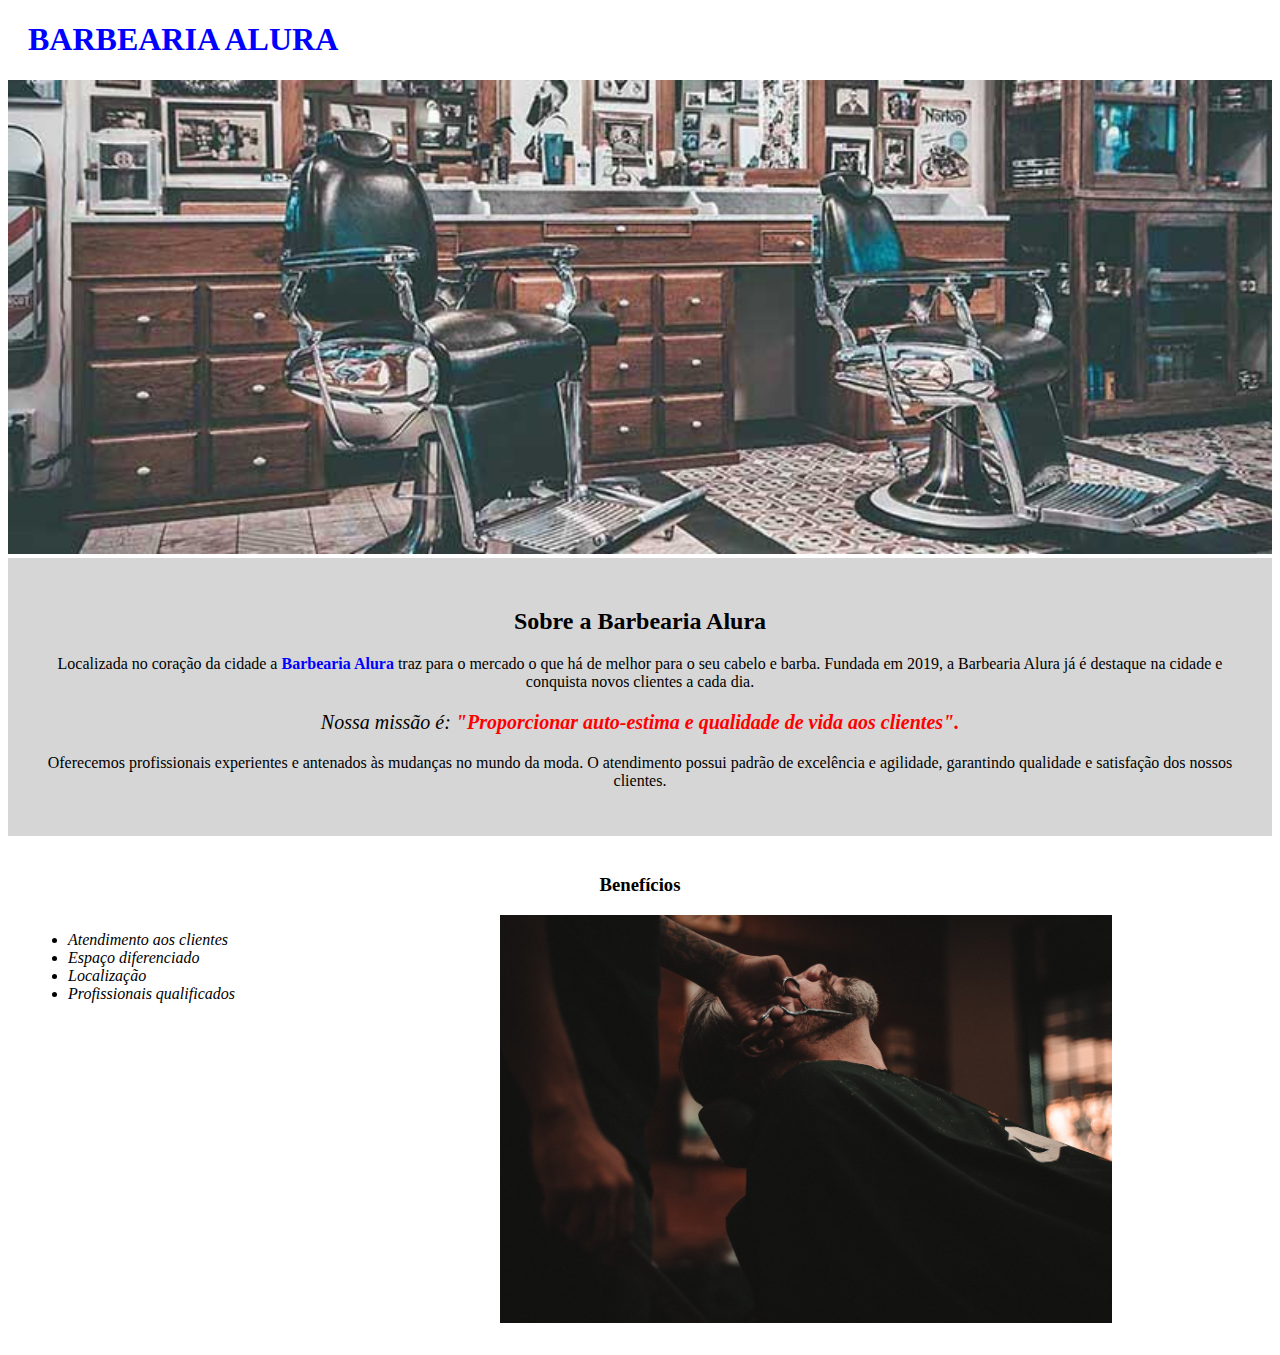
<file: index.html>
<!DOCTYPE html>

<html lang="pt-br">

    <head>
        <meta charset="UTF-8">
        <title>Barbearia Alura</title>
        <link rel="stylesheet" href="style.css">
    </head>

    <body>
        <header>
            <h1 class="titulo-principal">BARBEARIA ALURA</h1>
        </header>

        <img id="banner" src= "banner.jpg">

        <div class="principal">
            <h2 class="titulo-centralizado">Sobre a Barbearia Alura</h2>

            <p>Localizada no coração da cidade a <strong>Barbearia Alura</strong> traz para o mercado 
                o que há de melhor para o seu cabelo e barba. Fundada em 2019, a Barbearia Alura já é 
                destaque na cidade e conquista novos clientes a cada dia.</p>
        
            <p id="missao"><em>Nossa missão é: <strong>"Proporcionar auto-estima e qualidade de 
                vida aos clientes".</strong></em></p>
        
            <p>Oferecemos profissionais experientes e antenados às mudanças no mundo da moda. 
                O atendimento possui padrão de excelência e agilidade, garantindo qualidade e 
                satisfação dos nossos clientes.</p>
        </div>

        <div class="beneficios">
            <h3 class="titulo-centralizado">Benefícios</h3>
            <ul>
                <li class="itens">Atendimento aos clientes</li>
                <li class="itens">Espaço diferenciado</li>
                <li class="itens">Localização</li>
                <li class="itens">Profissionais qualificados</li>
            </ul>
            <img src="beneficios.jpg" class="imagembeneficios">
        </div>

     </body>

</html>
</file>
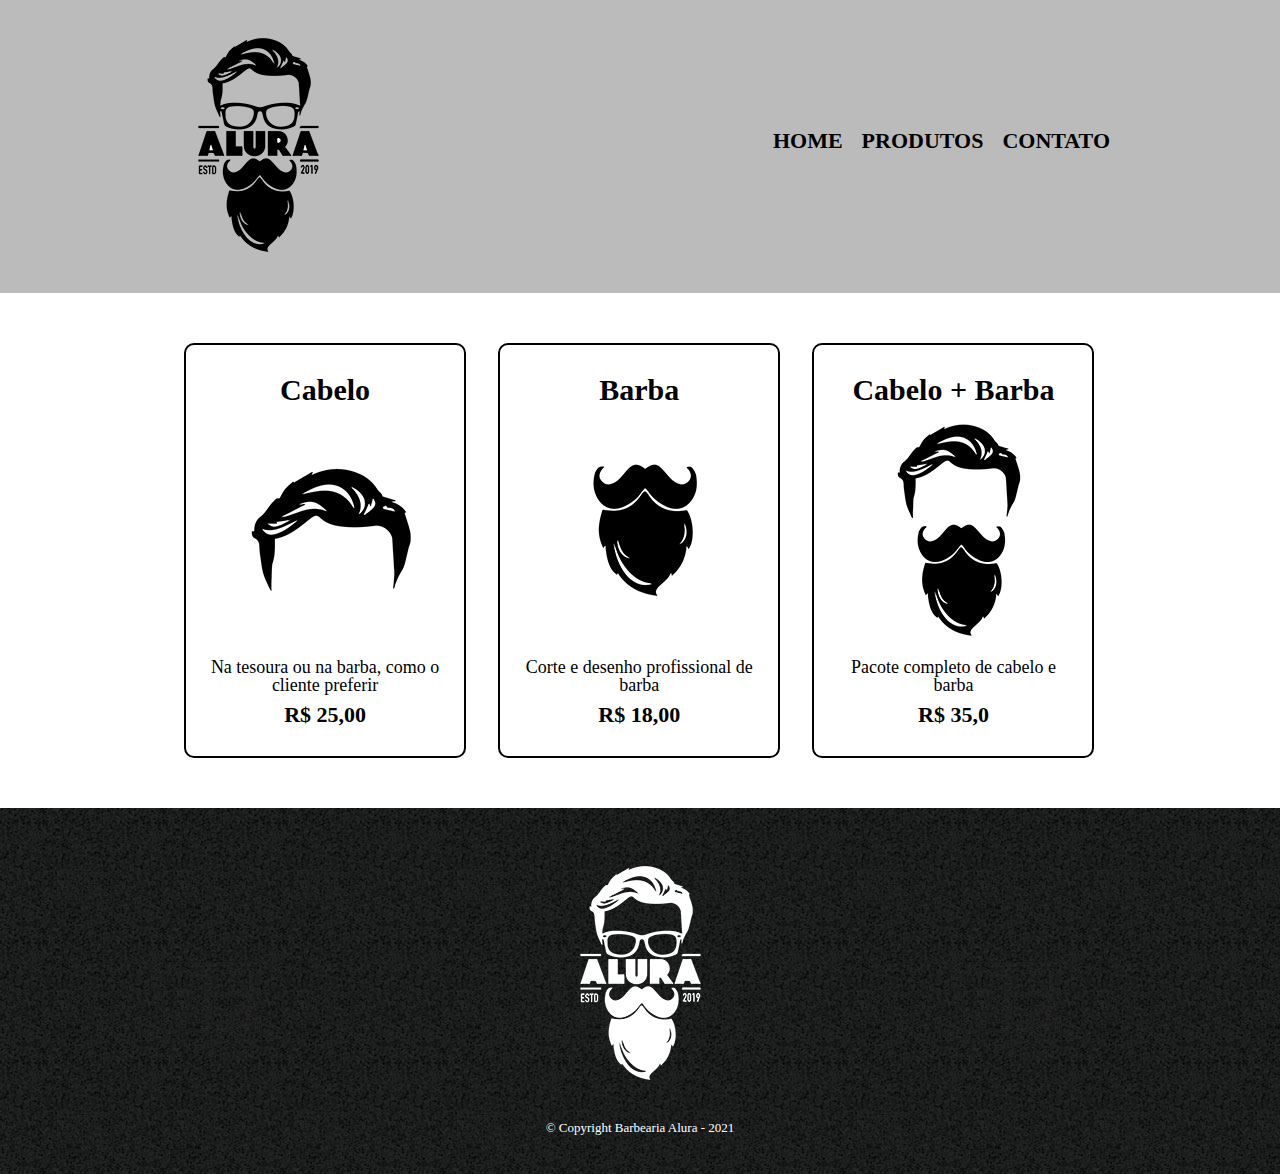
<file: produtos.html>
<!DOCTYPE html>
<html>
    <head>
        <meta charset="UTF-8">
        <title>Produtos - Barbearia Alura</title>
        <link rel="stylesheet" href="reset.css">
        <link rel="stylesheet" href="produtos.css">
    </head>

    <body>
        <header>
            <div class="caixa">
                <h1><img src="logo.png"></h1>
                <nav>
                    <ul>
                        <li><a href="index.html">Home</a></li>
                        <li><a href="produtos.html">Produtos</a></li>
                        <li><a href="contato.html">Contato</a></li>
                    </ul>
                </nav>
            </div>
        </header>

        <main>
            <ul class="produtos">
                <li>
                    <h2>Cabelo</h2>
                    <img src="cabelo.jpg">
                    <p class="produto-descricao">Na tesoura ou na barba, como o cliente preferir</p>
                    <p class="produto-preco">R$ 25,00</p>
                </li>
                <li>
                    <h2>Barba</h2>
                    <img src="barba.jpg">
                    <p class="produto-descricao">Corte e desenho profissional de barba</p>
                    <p class="produto-preco">R$ 18,00</p>
                </li>
                <li>
                    <h2>Cabelo + Barba</h2>
                    <img src="cabelo+barba.jpg">
                    <p class="produto-descricao">Pacote completo de cabelo e barba</p>
                    <p class="produto-preco">R$ 35,0</p>
                </li>
            </ul>
        </main>

        <footer>
            <img src="logo-branco.png">
            <p  class="copyright">&copy;  Copyright Barbearia Alura  - 2021</p>
        </footer>
    </body>
</html>
</file>
<file: style.css>
body {
    background: #ffffff;
}

#banner {
    width: 100%;
}

.principal {
    background: #CCCCCCCC;
    padding: 30px;
}

.titulo-principal {
    padding-left: 20px;
    color: blue;
}

.titulo-centralizado {
    text-align: center;
}

p {
    text-align: center;
}

#missao {
    font-size: 20px;
}

strong {
    color: blue;
}

em strong {
    color: red;
}

.itens {
    font-style: italic;
}

.beneficios {
    background: white;
    padding: 20px;
}

ul {
    display: inline-block;
    vertical-align: top;
    width: 20%;
    margin-right: 15%;
}

.imagembeneficios{
    width: 50%;
}
</file>
<file: produtos.css>
header {
    background: #bbbbbb;
    padding: 20px 0;
}

.caixa{
    position: relative;
    width: 940px;
    margin: 0 auto;
}

nav {
    position: absolute;
    top: 110px;
    right: 0;
}

nav li {
    display: inline;
    margin: 0 0 0 15px;
}

nav a {
    text-transform: uppercase;
    color: #000000;
    font-weight:bold;
    font-size: 22px;
    text-decoration: none;
}

nav a:hover {
    color: #c78c19;
    text-decoration: underline;
}

.produtos {
    width: 940px;
    margin: auto;
    padding: 50px 0;
}

.produtos li {
    display: inline-block;
    text-align: center;
    width: 30%;
    vertical-align: top;
    /* background: #cccccc; */
    margin: 0 1.5%;
    padding: 30px 20px;
    box-sizing: border-box;
    border: 2px solid #000000;
    /* border-radius: 10px 20px 30px 40px; */
    border-radius: 10px;
}

.produtos li:hover {
    border-color: #c78c19;
}

.produtos li:active {
    border-color: #088c19;
}

.produtos li:hover h2{
    font-size: 34px;
}

.produtos h2 {
    font-size: 30px;
    font-weight: bold;
}

.produto-descricao {
    font-size: 18px;
}

.produto-preco {
    font-size: 22px;
    font-weight: bold;
    margin-top: 10px;
}
footer {
    text-align: center;
    background: url("bg.jpg");
    padding: 40px 0;
}

.copyright {
    color: #ffffff;
    font-size: 13px;
    padding: 20px 0 0;
}
</file>
